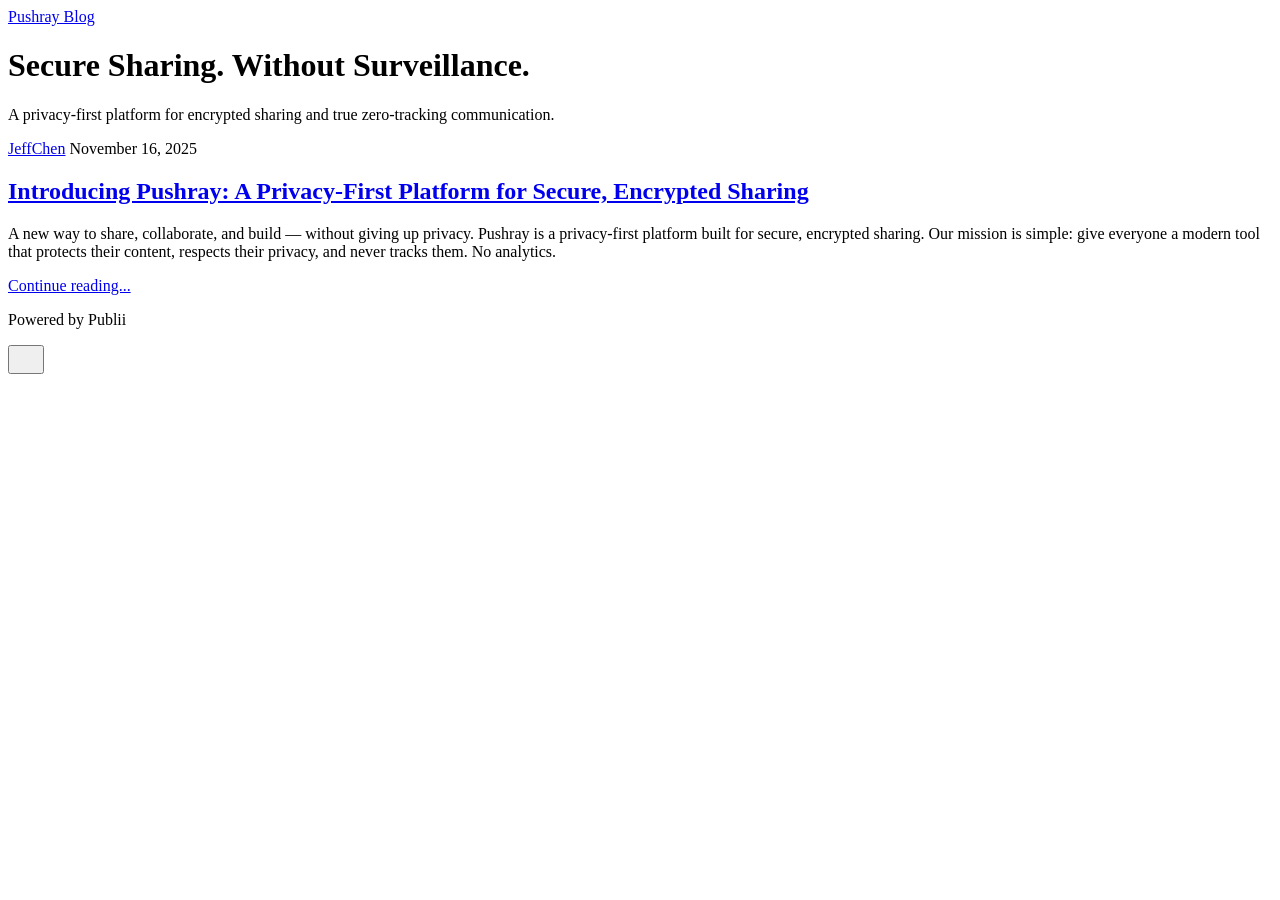
<file: index.html>
<!DOCTYPE html><html lang="en-gb"><head><meta charset="utf-8"><meta http-equiv="X-UA-Compatible" content="IE=edge"><meta name="viewport" content="width=device-width,initial-scale=1"><title>Pushray Blog</title><meta name="generator" content="Publii Open-Source CMS for Static Site"><link rel="canonical" href="https://blog.pushray.com/"><link rel="alternate" type="application/atom+xml" href="https://blog.pushray.com/feed.xml" title="Pushray Blog - RSS"><link rel="alternate" type="application/json" href="https://blog.pushray.com/feed.json" title="Pushray Blog - JSON"><meta property="og:title" content="Pushray Blog"><meta property="og:site_name" content="Pushray Blog"><meta property="og:description" content=""><meta property="og:url" content="https://blog.pushray.com/"><meta property="og:type" content="website"><link rel="stylesheet" href="https://blog.pushray.com/assets/css/style.css?v=912aecc98d5dc01eae60fd205ca00efe"><script type="application/ld+json">{"@context":"http://schema.org","@type":"Organization","name":"Pushray Blog","url":"https://blog.pushray.com/"}</script><noscript><style>img[loading] {
                    opacity: 1;
                }</style></noscript></head><body class="home-template"><header class="top js-header"><a class="logo" href="https://blog.pushray.com/">Pushray Blog</a></header><main><div class="hero hero--noimage"><header class="hero__content"><div class="wrapper"><h1 class="pushray-title">Secure Sharing. Without Surveillance.</h1><p class="pushray-subtitle">A privacy-first platform for encrypted sharing and true zero-tracking communication.</p></div></header></div><div class="wrapper feed"><article class="feed__item feed__item--centered"><div class="feed__content"><header><div class="feed__meta"><a href="https://blog.pushray.com/authors/jeffchen/" class="feed__author">JeffChen</a> <time datetime="2025-11-16T13:56" class="feed__date">November 16, 2025</time></div><h2 class="feed__title"><a href="https://blog.pushray.com/test-blog.html">Introducing Pushray: A Privacy-First Platform for Secure, Encrypted Sharing</a></h2></header><p>A new way to share, collaborate, and build — without giving up privacy. Pushray is a privacy-first platform built for secure, encrypted sharing. Our mission is simple: give everyone a modern tool that protects their content, respects their privacy, and never tracks them. No analytics.</p><a href="https://blog.pushray.com/test-blog.html" class="readmore feed__readmore">Continue reading...</a></div></article></div></main><footer class="footer"><div class="wrapper"><div class="footer__copyright"><p>Powered by Publii</p></div><button id="backToTop" class="footer__bttop" aria-label="Back to top" title="Back to top"><svg width="20" height="20"><use xlink:href="https://blog.pushray.com/assets/svg/svg-map.svg#toparrow"/></svg></button></div></footer><script defer="defer" src="https://blog.pushray.com/assets/js/scripts.min.js?v=ffcbea6c02c8178d10092962b235a5b0"></script><script>window.publiiThemeMenuConfig={mobileMenuMode:'sidebar',animationSpeed:300,submenuWidth: 'auto',doubleClickTime:500,mobileMenuExpandableSubmenus:true,relatedContainerForOverlayMenuSelector:'.top'};</script><script>var images = document.querySelectorAll('img[loading]');
        for (var i = 0; i < images.length; i++) {
            if (images[i].complete) {
                images[i].classList.add('is-loaded');
            } else {
                images[i].addEventListener('load', function () {
                    this.classList.add('is-loaded');
                }, false);
            }
        }</script></body></html>
</file>
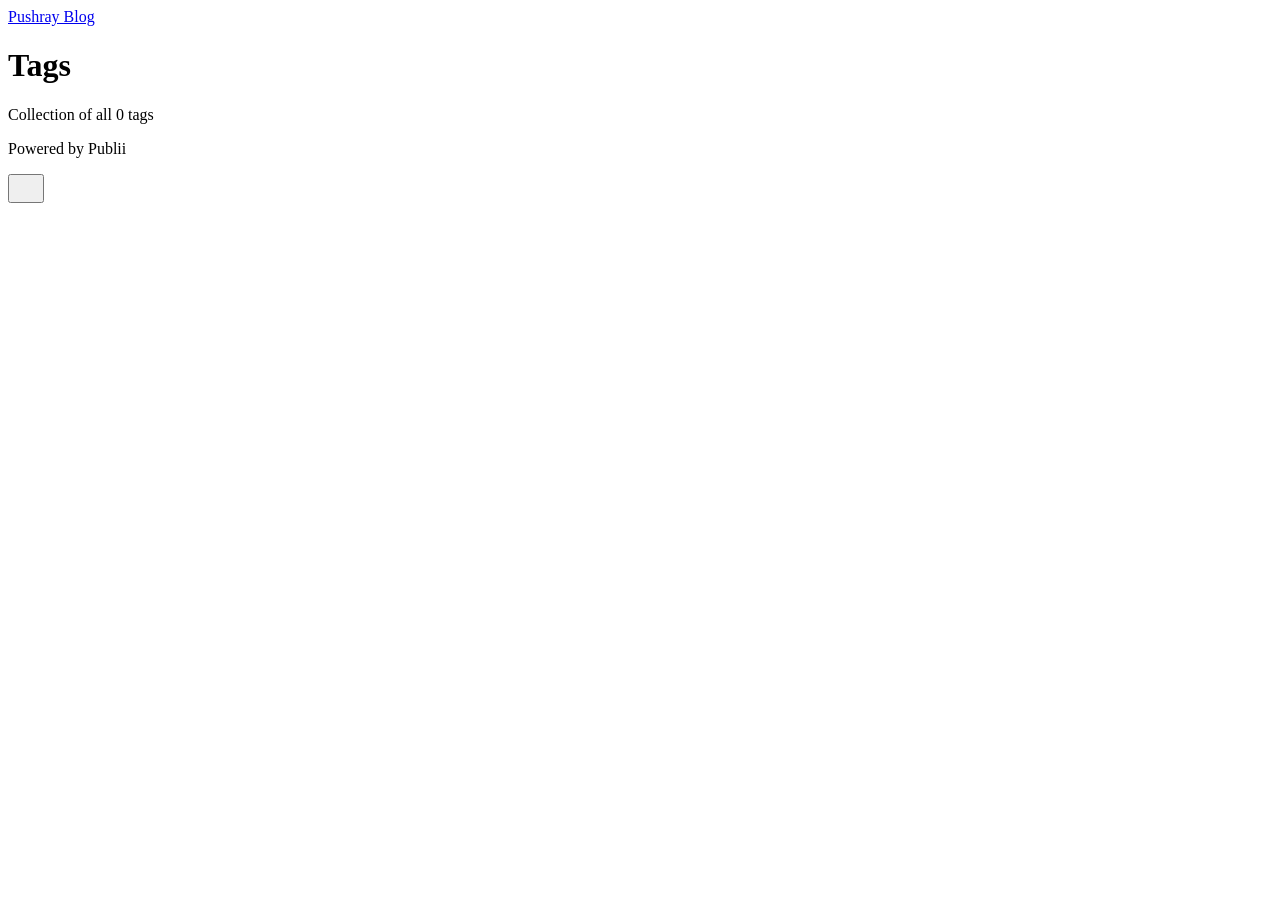
<file: tags/index.html>
<!DOCTYPE html><html lang="en-gb"><head><meta charset="utf-8"><meta http-equiv="X-UA-Compatible" content="IE=edge"><meta name="viewport" content="width=device-width,initial-scale=1"><title>All tags - Pushray Blog</title><meta name="robots" content="noindex, follow"><meta name="generator" content="Publii Open-Source CMS for Static Site"><link rel="alternate" type="application/atom+xml" href="https://blog.pushray.com/feed.xml" title="Pushray Blog - RSS"><link rel="alternate" type="application/json" href="https://blog.pushray.com/feed.json" title="Pushray Blog - JSON"><meta property="og:title" content="Pushray Blog"><meta property="og:site_name" content="Pushray Blog"><meta property="og:description" content=""><meta property="og:url" content="https://blog.pushray.com/tags/"><meta property="og:type" content="website"><link rel="stylesheet" href="https://blog.pushray.com/assets/css/style.css?v=912aecc98d5dc01eae60fd205ca00efe"><script type="application/ld+json">{"@context":"http://schema.org","@type":"Organization","name":"Pushray Blog","url":"https://blog.pushray.com/"}</script><noscript><style>img[loading] {
                    opacity: 1;
                }</style></noscript></head><body class="tags-template"><header class="top js-header"><a class="logo" href="https://blog.pushray.com/">Pushray Blog</a></header><main class="page page--tags"><div class="hero hero--noimage"><header class="hero__content"><div class="wrapper"><h1>Tags</h1><p class="page__desc">Collection of all 0 tags</p></div></header></div><div class="wrapper"><ul class="feed feed--grid"></ul></div></main><footer class="footer"><div class="wrapper"><div class="footer__copyright"><p>Powered by Publii</p></div><button id="backToTop" class="footer__bttop" aria-label="Back to top" title="Back to top"><svg width="20" height="20"><use xlink:href="https://blog.pushray.com/assets/svg/svg-map.svg#toparrow"/></svg></button></div></footer><script defer="defer" src="https://blog.pushray.com/assets/js/scripts.min.js?v=ffcbea6c02c8178d10092962b235a5b0"></script><script>window.publiiThemeMenuConfig={mobileMenuMode:'sidebar',animationSpeed:300,submenuWidth: 'auto',doubleClickTime:500,mobileMenuExpandableSubmenus:true,relatedContainerForOverlayMenuSelector:'.top'};</script><script>var images = document.querySelectorAll('img[loading]');
        for (var i = 0; i < images.length; i++) {
            if (images[i].complete) {
                images[i].classList.add('is-loaded');
            } else {
                images[i].addEventListener('load', function () {
                    this.classList.add('is-loaded');
                }, false);
            }
        }</script></body></html>
</file>
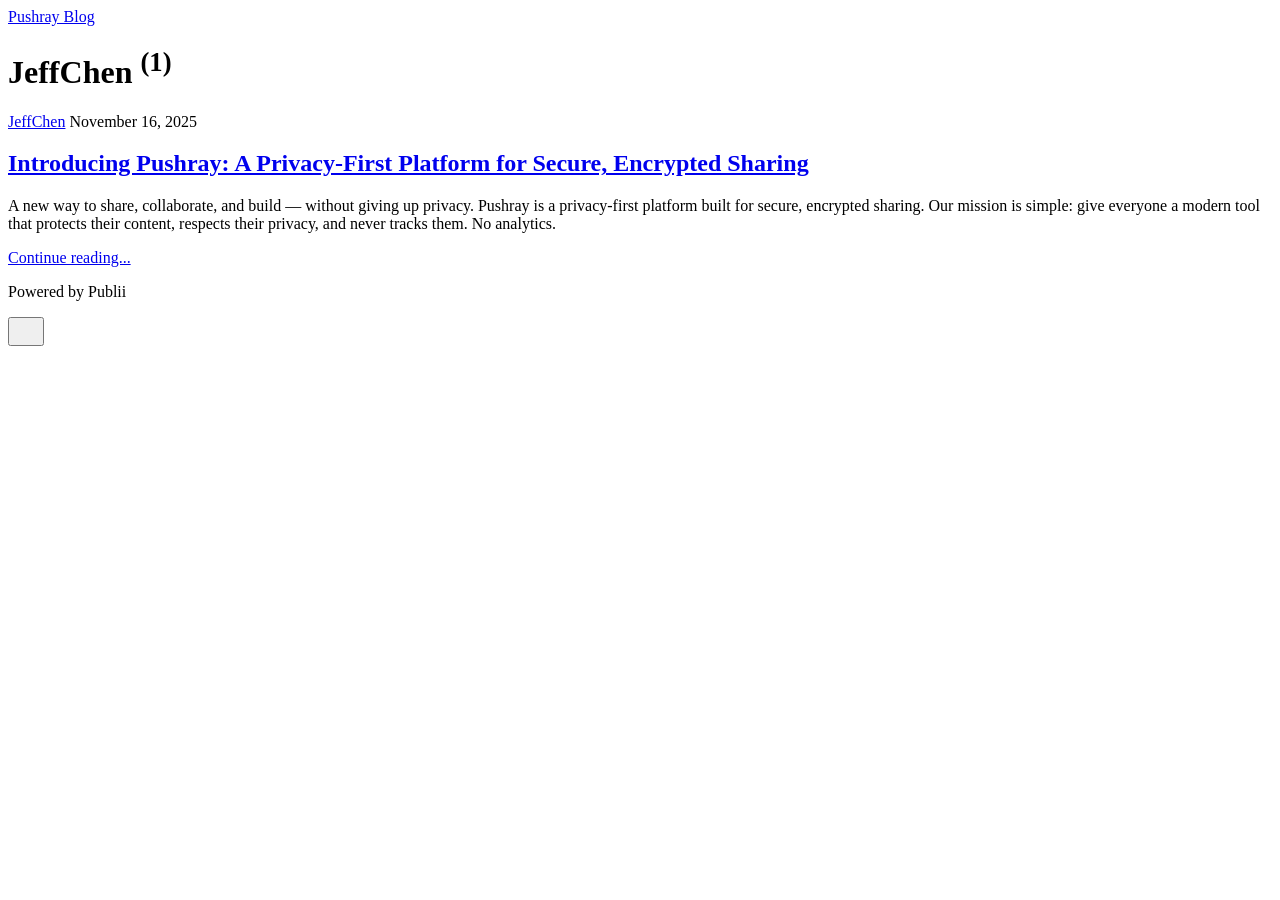
<file: authors/jeffchen/index.html>
<!DOCTYPE html><html lang="en-gb"><head><meta charset="utf-8"><meta http-equiv="X-UA-Compatible" content="IE=edge"><meta name="viewport" content="width=device-width,initial-scale=1"><title>Author: JeffChen - Pushray Blog</title><meta name="robots" content="noindex, follow"><meta name="generator" content="Publii Open-Source CMS for Static Site"><link rel="alternate" type="application/atom+xml" href="https://blog.pushray.com/feed.xml" title="Pushray Blog - RSS"><link rel="alternate" type="application/json" href="https://blog.pushray.com/feed.json" title="Pushray Blog - JSON"><meta property="og:title" content="JeffChen"><meta property="og:site_name" content="Pushray Blog"><meta property="og:description" content=""><meta property="og:url" content="https://blog.pushray.com/authors/jeffchen/"><meta property="og:type" content="website"><link rel="stylesheet" href="https://blog.pushray.com/assets/css/style.css?v=912aecc98d5dc01eae60fd205ca00efe"><script type="application/ld+json">{"@context":"http://schema.org","@type":"Organization","name":"Pushray Blog","url":"https://blog.pushray.com/"}</script><noscript><style>img[loading] {
                    opacity: 1;
                }</style></noscript></head><body class="author-template"><header class="top js-header"><a class="logo" href="https://blog.pushray.com/">Pushray Blog</a></header><main class="page page--author"><div class="hero hero--noimage"><header class="hero__content"><div class="wrapper page--author__wrapper"><div><h1>JeffChen <sup>(1)</sup></h1></div></div></header></div><div class="wrapper feed"><article class="feed__item feed__item--centered"><div class="feed__content"><header><div class="feed__meta"><a href="https://blog.pushray.com/authors/jeffchen/" class="feed__author">JeffChen</a> <time datetime="2025-11-16T13:56" class="feed__date">November 16, 2025</time></div><h2 class="feed__title"><a href="https://blog.pushray.com/test-blog.html">Introducing Pushray: A Privacy-First Platform for Secure, Encrypted Sharing</a></h2></header><p>A new way to share, collaborate, and build — without giving up privacy. Pushray is a privacy-first platform built for secure, encrypted sharing. Our mission is simple: give everyone a modern tool that protects their content, respects their privacy, and never tracks them. No analytics.</p><a href="https://blog.pushray.com/test-blog.html" class="readmore feed__readmore">Continue reading...</a></div></article></div></main><footer class="footer"><div class="wrapper"><div class="footer__copyright"><p>Powered by Publii</p></div><button id="backToTop" class="footer__bttop" aria-label="Back to top" title="Back to top"><svg width="20" height="20"><use xlink:href="https://blog.pushray.com/assets/svg/svg-map.svg#toparrow"/></svg></button></div></footer><script defer="defer" src="https://blog.pushray.com/assets/js/scripts.min.js?v=ffcbea6c02c8178d10092962b235a5b0"></script><script>window.publiiThemeMenuConfig={mobileMenuMode:'sidebar',animationSpeed:300,submenuWidth: 'auto',doubleClickTime:500,mobileMenuExpandableSubmenus:true,relatedContainerForOverlayMenuSelector:'.top'};</script><script>var images = document.querySelectorAll('img[loading]');
        for (var i = 0; i < images.length; i++) {
            if (images[i].complete) {
                images[i].classList.add('is-loaded');
            } else {
                images[i].addEventListener('load', function () {
                    this.classList.add('is-loaded');
                }, false);
            }
        }</script></body></html>
</file>
